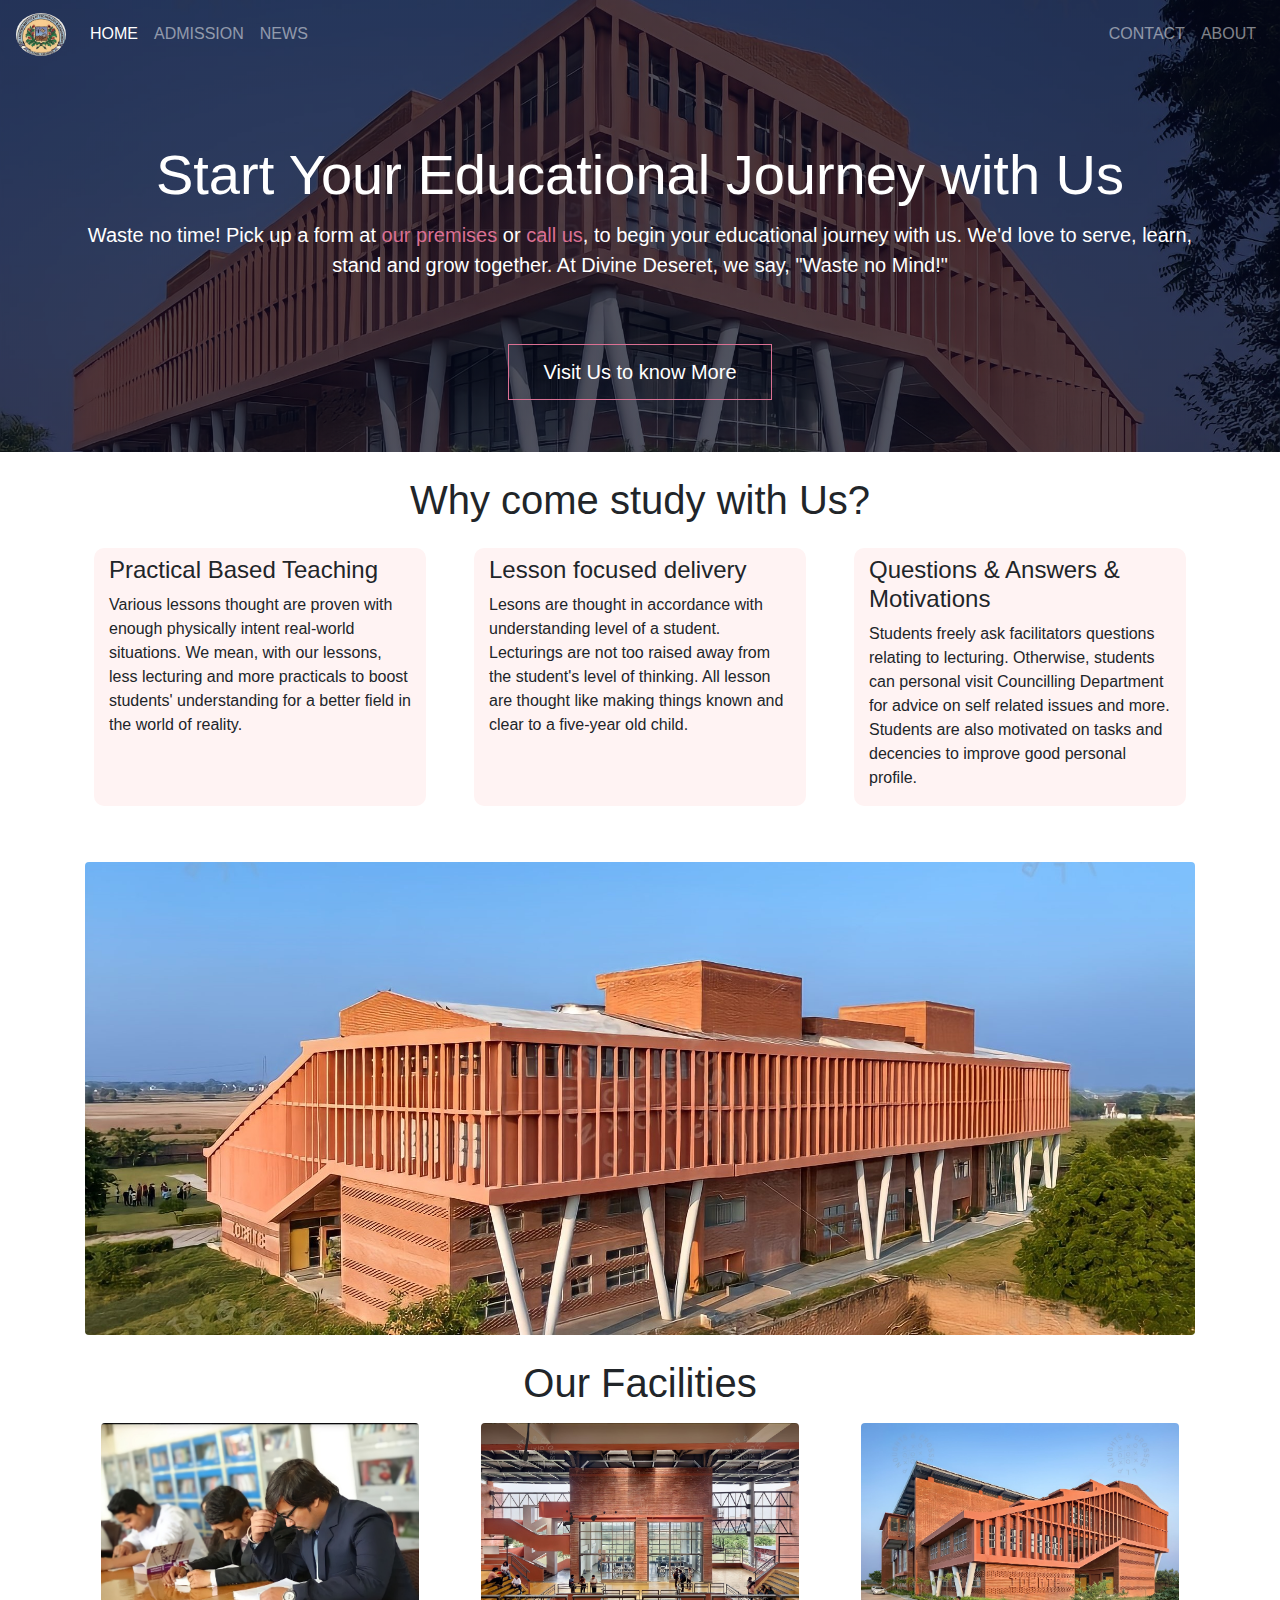
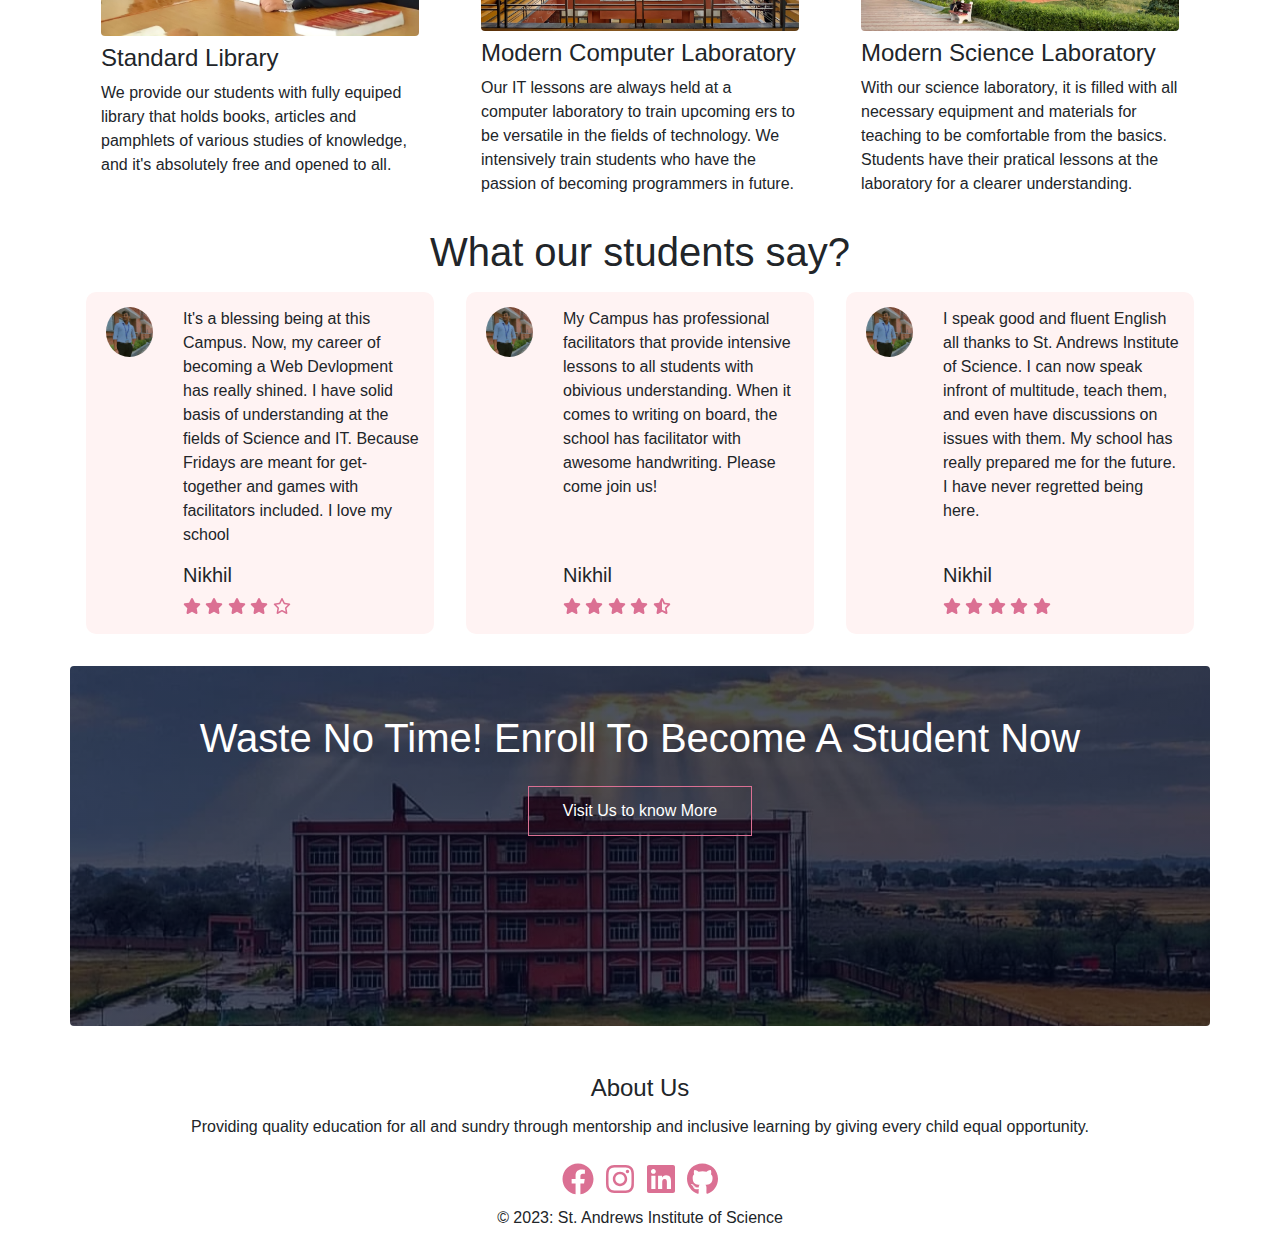
<file: index.html>
<!DOCTYPE html>
<html lang="en">

<head>
    <meta charset="UTF-8">
    <meta http-equiv="X-UA-Compatible" content="IE=edge">
    <meta name="viewport" content="width=device-width, initial-scale=1.0">
    <link rel="shortcut icon" href="images/7.jpg">
    <link rel="stylesheet" href="css/bootstrap.css">
    <link rel="stylesheet" href="css/style.css">
    <link rel="stylesheet" href="css/all.css" type="text/css" media="all">
    <title>Home | St. Andrews Institute of Science</title>
</head>

<body class="">
    <!-- header section -->
    <!-- navigation -->
    <section class="home-bg-img">
        <nav class="navbar navbar-expand-lg navbar-dark">
            <a class="navbar-brand" href="index.html"><img src="images/7.jpg" alt="divine deseret" class="rounded-circle" style="width: 50px;"></a>
            <button class="navbar-toggler" type="button" data-toggle="collapse" data-target="#navbarSupportedContent" aria-controls="navbarSupportedContent" aria-expanded="false" aria-label="Toggle navigation">
        <span class="navbar-toggler-icon"></span>
      </button>
            <div class="collapse navbar-collapse" id="navbarSupportedContent">
                <ul class="navbar-nav mr-auto">
                    <li class="nav-item active">
                        <a class="nav-link" href="index.html">HOME <span class="sr-only">(current)</span></a>
                    </li>
                    <li class="nav-item">
                        <a class="nav-link" href="pages/admission.html">ADMISSION</a>
                    </li>
                    <li class="nav-item">
                        <a class="nav-link" href="pages/news.html">NEWS</a>
                    </li>
                </ul>
                <div class="form-inline my-2 my-lg-0">
                    <ul class="navbar-nav mr-auto">
                        <li class="nav-item">
                            <a class="nav-link" href="pages/contact.html">CONTACT</a>
                        </li>
                        <li class="nav-item">
                            <a class="nav-link" href="pages/about.html">ABOUT</a>
                        </li>
                    </ul>
                </div>
            </div>
        </nav>

        <div class="container-fluid text-white text-center my-xl-4">
            <h1 class="header-text display-4 text-white text-center pt-xl-5 col">Start Your Educational Journey with Us</h1>
            <div class="container py-xl-1">
                <p class="lead">Waste no time! Pick up a form at <a class="a-link" href="https://www.google.com.gh/maps/place/St.+Andrews+Institute+of+Technology+and+Management/@28.4490322,76.7647509,17z/data=!3m1!4b1!4m6!3m5!1s0x390d6bb18c31279b:0x11d335a5bc228dd6!8m2!3d28.4490322!4d76.7673312!16s%2Fg%2F11bbx0zwyd?hl=en&entry=ttu"
                        target="_blank">our premises</a> or <a class="a-link" href="pages/contact.html">call us</a>, to begin your educational journey with us. We'd love to serve, learn, stand and grow together. At Divine Deseret, we say, "Waste no Mind!"</p>
                <a href="https://www.google.com.gh/maps/place/St.+Andrews+Institute+of+Technology+and+Management/@28.4490322,76.7647509,17z/data=!3m1!4b1!4m6!3m5!1s0x390d6bb18c31279b:0x11d335a5bc228dd6!8m2!3d28.4490322!4d76.7673312!16s%2Fg%2F11bbx0zwyd?hl=en&entry=ttu"
                    class="hero-link my-5 lead" target="_blank">Visit Us to know More</a>
            </div>
        </div>
    </section>
    <!-- /navigation -->
    <!-- /header section -->


    <!-- why come study with us -->
    <div class="container mb-xl-5">
        <h1 class="main-header display-5 text-center mt-4">Why come study with Us?</h1>
        <div class="row mt-3">
            <div class="col-lg my-2 mx-4 why-come">
                <h4 class="display-5 sub-header my-2">Practical Based Teaching</h4>
                <p class="body-text">Various lessons thought are proven with enough physically intent real-world situations. We mean, with our lessons, less lecturing and more practicals to boost students' understanding for a better field in the world of reality.</p>
            </div>
            <div class="col-lg my-2 mx-4 why-come">
                <h4 class="display-5 sub-header my-2">Lesson focused delivery</h4>
                <p class=" body-text">Lesons are thought in accordance with understanding level of a student. Lecturings are not too raised away from the student's level of thinking. All lesson are thought like making things known and clear to a five-year old child.</p>
            </div>
            <div class="col-lg my-2 mx-4 why-come">
                <h4 class="display-5 sub-header my-2">Questions & Answers & Motivations</h4>
                <p class="body-text">Students freely ask facilitators questions relating to lecturing. Otherwise, students can personal visit Councilling Department for advice on self related issues and more. Students are also motivated on tasks and decencies to improve good
                    personal profile.</p>
            </div>
        </div>
    </div>
    <!-- /why come study with us -->

    <!-- our campus -->
    <div class="container my-4">
        <div class="row">
            <div class="col-lg campus text-center">
                <img src="images/6.jpg" alt="campus" class="rounded w-100">
                <div class="layer h-100 w-100 ml-3 mr-5">
                    <h4 class="display-4 sub-header" style="font-weight: bold;">St. Andrews Institute of Science</h4>
                </div>
            </div>
        </div>
    </div>


    <!-- /our campus -->
    <!-- our facilities -->
    <div class="container">
        <h1 class="main-header display-5 text-center">Our Facilities</h1>
        <div class="row">
            <div class="col-lg my-2 mx-3">
                <img src="images/11.jpg" alt="library" class="card-img rounded">
                <div class="card-text text-left mt-2">
                    <h4 class="display-5 sub-header my-2">Standard Library</h4>
                    <p class=" card-text body-text">We provide our students with fully equiped library that holds books, articles and pamphlets of various studies of knowledge, and it's absolutely free and opened to all.</p>
                </div>
            </div>
            <div class="col-lg my-2 mx-3">
                <img src="images/2.jpg" alt="computer-lab" class="card-img rounded">
                <div class="card-text text-left mt-2">
                    <h4 class="display-5 sub-header my-2">Modern Computer Laboratory</h4>
                    <p class=" card-text body-text">Our IT lessons are always held at a computer laboratory to train upcoming ers to be versatile in the fields of technology. We intensively train students who have the passion of becoming programmers in future.</p>
                </div>
            </div>
            <div class="col-lg my-2 mx-3">
                <img src="images/3.jpg" alt="science-lab" class="card-img rounded">
                <div class="card-text text-left mt-2">
                    <h4 class="display-5 sub-header my-2">Modern Science Laboratory</h4>
                    <p class=" card-text body-text">With our science laboratory, it is filled with all necessary equipment and materials for teaching to be comfortable from the basics. Students have their pratical lessons at the laboratory for a clearer understanding.</p>
                </div>
            </div>
        </div>
    </div>
    <!--+
         /our facilities -->
    <!-- what our students have to say -->
    <div class="container my-4">
        <h1 class="main-header display-5 text-center">What our students say?</h1>
        <div class="row">
            <div class="col-lg my-2 testimonial-col mx-3">
                <img src="images/Snapchat-554170999.png" alt="Mable Kwakyewaa">
                <div class="flex-container">
                    <p class=" body-text p-0">It's a blessing being at this Campus. Now, my career of becoming a Web Devlopment has really shined. I have solid basis of understanding at the fields of Science and IT. Because Fridays are meant for get-together and games with facilitators
                        included. I love my school</p>
                    <div class="flex-item">
                        <h5 class="sub-header">Nikhil</h5>
                        <i class="fa-solid fa-star fa-1x"></i>
                        <i class="fa-solid fa-star fa-1x"></i>
                        <i class="fa-solid fa-star fa-1x"></i>
                        <i class="fa-solid fa-star fa-1x"></i>
                        <i class="fa-regular fa-star fa-1x"></i>
                    </div>
                </div>
            </div>
            <div class="col-lg my-2 testimonial-col mx-3">
                <img src="images/Snapchat-554170999.png" alt="Alfred Amanfo">
                <div class="flex-container">
                    <p class=" body-text p-0">My Campus has professional facilitators that provide intensive lessons to all students with obivious understanding. When it comes to writing on board, the school has facilitator with awesome handwriting. Please come join us!</p>
                    <div class="flex-item">
                        <h5 class="sub-header">Nikhil</h5>
                        <i class="fa-solid fa-star fa-1x"></i>
                        <i class="fa-solid fa-star fa-1x"></i>
                        <i class="fa-solid fa-star fa-1x"></i>
                        <i class="fa-solid fa-star fa-1x"></i>
                        <i class="fa-solid fa-star-half-stroke fa-1x"></i>
                    </div>
                </div>
            </div>
            <div class="col-lg my-2 testimonial-col mx-3">
                <img src="images/Snapchat-554170999.png" alt="Felicity Ofori">
                <div class="flex-container">
                    <p class=" body-text p-0">I speak good and fluent English all thanks to St. Andrews Institute of Science. I can now speak infront of multitude, teach them, and even have discussions on issues with them. My school has really prepared me for the future. I have
                        never regretted being here.</p>
                    <div class="flex-item">
                        <h5 class="sub-header">Nikhil</h5>
                        <i class="fa-solid fa-star fa-1x"></i>
                        <i class="fa-solid fa-star fa-1x"></i>
                        <i class="fa-solid fa-star fa-1x"></i>
                        <i class="fa-solid fa-star fa-1x"></i>
                        <i class="fa-solid fa-star fa-1x"></i>
                    </div>

                </div>
            </div>
        </div>
    </div>
    <!-- what our students have to say -->

    <!-- call to action -->
    <div class="container my-4 text-center enroll rounded">
        <h1 class="main-header display-5 text-white pt-xl-5 mb-4 mt-4 enroll-m">Waste No Time! Enroll To Become A Student Now</h1>
        <a href="https://www.google.com.gh/maps/place/St.+Andrews+Institute+of+Technology+and+Management/@28.4490322,76.7647509,17z/data=!3m1!4b1!4m6!3m5!1s0x390d6bb18c31279b:0x11d335a5bc228dd6!8m2!3d28.4490322!4d76.7673312!16s%2Fg%2F11bbx0zwyd?hl=en&entry=ttu"
            class=" hero-link enroll-btn mb-4" target="_blank">Visit Us to know More</a>
    </div>
    <!-- call to action -->



    <!-- footer section -->
    <footer class="container text-center mt-xl-5">
        <h4 class="display-5 main-header mt-3">About Us</h4>
        <div class="col-lg p-1">
            <p class=" body-text">Providing quality education for all and sundry through mentorship and inclusive learning by giving every child equal opportunity.</p>
        </div>

        <div class="media-icons text-center ">
            <a href="https://www.facebook.com/profile.php/?id=100023361862005" target="_blank"><i class="p-1 rounded fa-brands fa-facebook fa-2x"></i></a>
            <a href="https://www.instagram.com/__.nikkhhil.__/" target="_blank"><i class="p-1 rounded fa-brands fa-instagram fa-2x"></i></a>
            <a href="https://www.linkedin.com/in/nikkhhiltiwari/" target="_blank"><i class="p-1 rounded fa-brands fa-linkedin fa-2x"></i></a>
            <a href="https://github.com/codenikh-frontend?tab=repositories" target="_blank"><i class="p-1 rounded fa-brands fa-github fa-2x"></i></a>
        </div>
        <div class="mt-1">
            <p class=" body-text">&copy; 2023: St. Andrews Institute of Science</p>
        </div>
    </footer>
    <!-- /footer section -->
</body>
<script src="js/proper.min.js"></script>
<script src="js/jQuery.min.js"></script>
<script src="js/bootstrap.bundle.js"></script>
<script src="js/bootstrap.min.js"></script>
<script src="js/all.js"></script>

</html>
</file>
<file: css/style.css>
/* universal declarations */

p,
ul {
    font-size: 1em;
}


/* /universal declaration */


/* background images */

.home-bg-img {
    min-height: 45vh;
    width: 100%;
    background-image: linear-gradient(rgba(4, 9, 30, 0.7), rgba(4, 9, 30, 0.7)), url(../images/1.jpg);
    background-position: center;
    background-size: cover;
}

.about-bg-img {
    min-height: 50vh;
    width: 100%;
    background-image: linear-gradient(rgba(4, 9, 30, 0.7), rgba(4, 9, 30, 0.7)), url(../images/about-bg-img.jpg);
    background-position: center;
    background-size: cover;
}

.enroll {
    background-image: linear-gradient(rgba(4, 9, 30, 0.7), rgba(4, 9, 30, 0.7)), url(../images/10.webp);
    background-position: center;
    background-size: cover;
    min-height: 40vh;
    width: 100%;
}

.admission-bg-img {
    background-image: linear-gradient(rgba(4, 9, 30, 0.7), rgba(4, 9, 30, 0.7)), url(../images/enroll-background-img.jpg);
    background-position: center;
    background-size: cover;
    min-height: 40vh;
    width: 100%;
}


/* /background images */


/* inner or page images */

.img-control img {
    width: 100%;
}


/* inner or page images */


/* all links */

.a-link {
    text-decoration: none;
    color: #DB7093;
}

.a-link:hover {
    color: orange;
}

.navbar-collapse ul li::after {
    content: '';
    background: #db7093;
    display: block;
    height: 2px;
    width: 0%;
    margin: auto;
    transition: 0.5s;
}

.navbar-collapse ul li:hover::after {
    width: 100%;
}


/* /all links */


/* all buttons */

.hero-link {
    display: inline-block;
    text-decoration: none;
    color: white;
    border: 1px solid #DB7093;
    background: transparent;
    padding: 12px 34px;
    position: relative;
    cursor: pointer;
}

.hero-link:hover {
    color: white;
    text-decoration: none;
    background: #DB7093;
    transition: 2s;
}

.hero-input {
    border: 1px solid #DB7093;
    padding: 8px;
    margin: 5px;
    width: 100%;
}

.hero-text {
    border: 1px solid #DB7093;
    padding: 12px;
    margin: 5px;
    width: 100%;
}

.hero-btn {
    padding: 12px;
    margin: 5px;
    background-color: #fff;
    border: 1px solid #DB7093;
    color: #DB7093;
}

.hero-btn:hover {
    color: white;
    background-color: #DB7093;
    transition: 0.5s;
}


/* /all buttons */


/* why come study with us */

.why-come {
    background: #fff3f3;
    border-radius: 10px;
}

.why-come:hover {
    box-shadow: 0 0 15px 0 rgba(0, 0, 0, 0.4);
    transition: 1s;
}


/* /why come study with us */


/* campus */

.campus {
    min-height: 10vh;
    width: 100%;
    position: relative;
    overflow: hidden;
}

.layer {
    /* background:rgba(4,9,30,0.7); */
    top: 0;
    left: 0;
    position: absolute;
    transition: 0.5s;
}

.layer h4 {
    color: white;
    width: 100%;
    bottom: 0%;
    left: 50%;
    transform: translateX(-50%);
    position: absolute;
    opacity: 0;
    transition: 1s;
}

.layer:hover h4 {
    bottom: 50%;
    opacity: 1;
}


/* /campus */


/* what our students say */

.testimonial-col {
    border-radius: 10px;
    margin-bottom: 5%;
    text-align: left;
    background: #fff3f3;
    cursor: pointer;
    padding: 15px;
    display: flex;
}

.testimonial-col img {
    height: 50px;
    margin-left: 5px;
    margin-right: 30px;
    border-radius: 50%;
}

.flex-container {
    display: flex;
    flex-direction: column;
}

.flex-item {
    margin-top: auto;
}


/* what our students say */


/* media icons styling */

.media-icons a {
    text-decoration: none;
    color: #db7093;
}

.fa-facebook:hover {
    background-color: #3B5998;
    color: white;
}

.fa-linkedin:hover {
    background-color: #0E76A8;
    color: white;
}

.fa-twitter:hover {
    background-color: #00ACEE;
    color: white;
}

.fa-instagram:hover {
    background-color: firebrick;
    color: white;
}

.fa-star {
    color: #DB7093;
}

.fa-star-half-stroke {
    color: #DB7093;
    position: relative;
}

.fa-home {
    color: #DB7093;
    cursor: pointer;
}

.fa-phone {
    color: #DB7093;
    cursor: pointer;
}

.fa-google-plus {
    color: #DB7093;
    cursor: pointer;
}


/* /media icons  */


/* media queries */

@media (max-width: 700px) {
    .header-text {
        font-size: 32px;
        font-weight: normal;
        font-family: inherit;
    }
    .main-header {
        font-size: 23px;
        font-weight: normal;
        font-family: inherit;
    }
    .sub-header {
        font-size: 18px;
        font-weight: normal;
        font-family: inherit;
    }
    .body-text {
        font-size: 1em;
        font-weight: normal;
        font-family: inherit;
    }
    .hero-link {
        padding: 5px 10px;
    }
    .testimonial-col img {
        margin-left: 0px;
        margin-right: 15px;
    }
    .home-bg-img {
        min-height: 20vh;
    }
    .about-bg-img {
        min-height: 20vh;
    }
    .enroll {
        min-height: 20vh;
    }
    .enroll-m {
        padding-top: 30px;
    }
    .enroll-btn {
        margin-bottom: 20px;
    }
    .hero-input {
        padding: 4px;
        margin: 5px;
        width: 100%;
    }
    .hero-text {
        font-family: Arial, Helvetica, sans-serif;
        padding: 4px;
        margin: 5px;
        width: 100%;
        height: 50%;
    }
    .hero-btn {
        padding: 6px;
    }
}

@media (max-width: 900px) {
    .header-text {
        font-size: 32px;
        font-weight: normal;
        font-family: inherit;
    }
    .main-header {
        font-size: 23px;
        font-weight: normal;
        font-family: inherit;
    }
    .sub-header {
        font-size: 18px;
        font-weight: normal;
        font-family: inherit;
    }
    .body-text {
        font-size: 15px;
        font-weight: normal;
        font-family: inherit;
    }
    .hero-link {
        padding: 5px 10px;
    }
    .testimonial-col img {
        margin-left: 0px;
        margin-right: 15px;
    }
    .bg-img {
        min-height: 20vh;
    }
    .enroll {
        min-height: 20vh;
    }
    .enroll-m {
        padding-top: 30px;
    }
    .enroll-btn {
        margin-bottom: 20px;
    }
}


/* /media queries */


/* news */

.panel {
    border: 1px solid #DB7093;
    border-radius: .5em;
}

.panel:hover {
    box-shadow: 0 0 5px 0 rgba(0, 0, 0, 0.4);
    cursor: pointer;
}


/* news */
</file>
